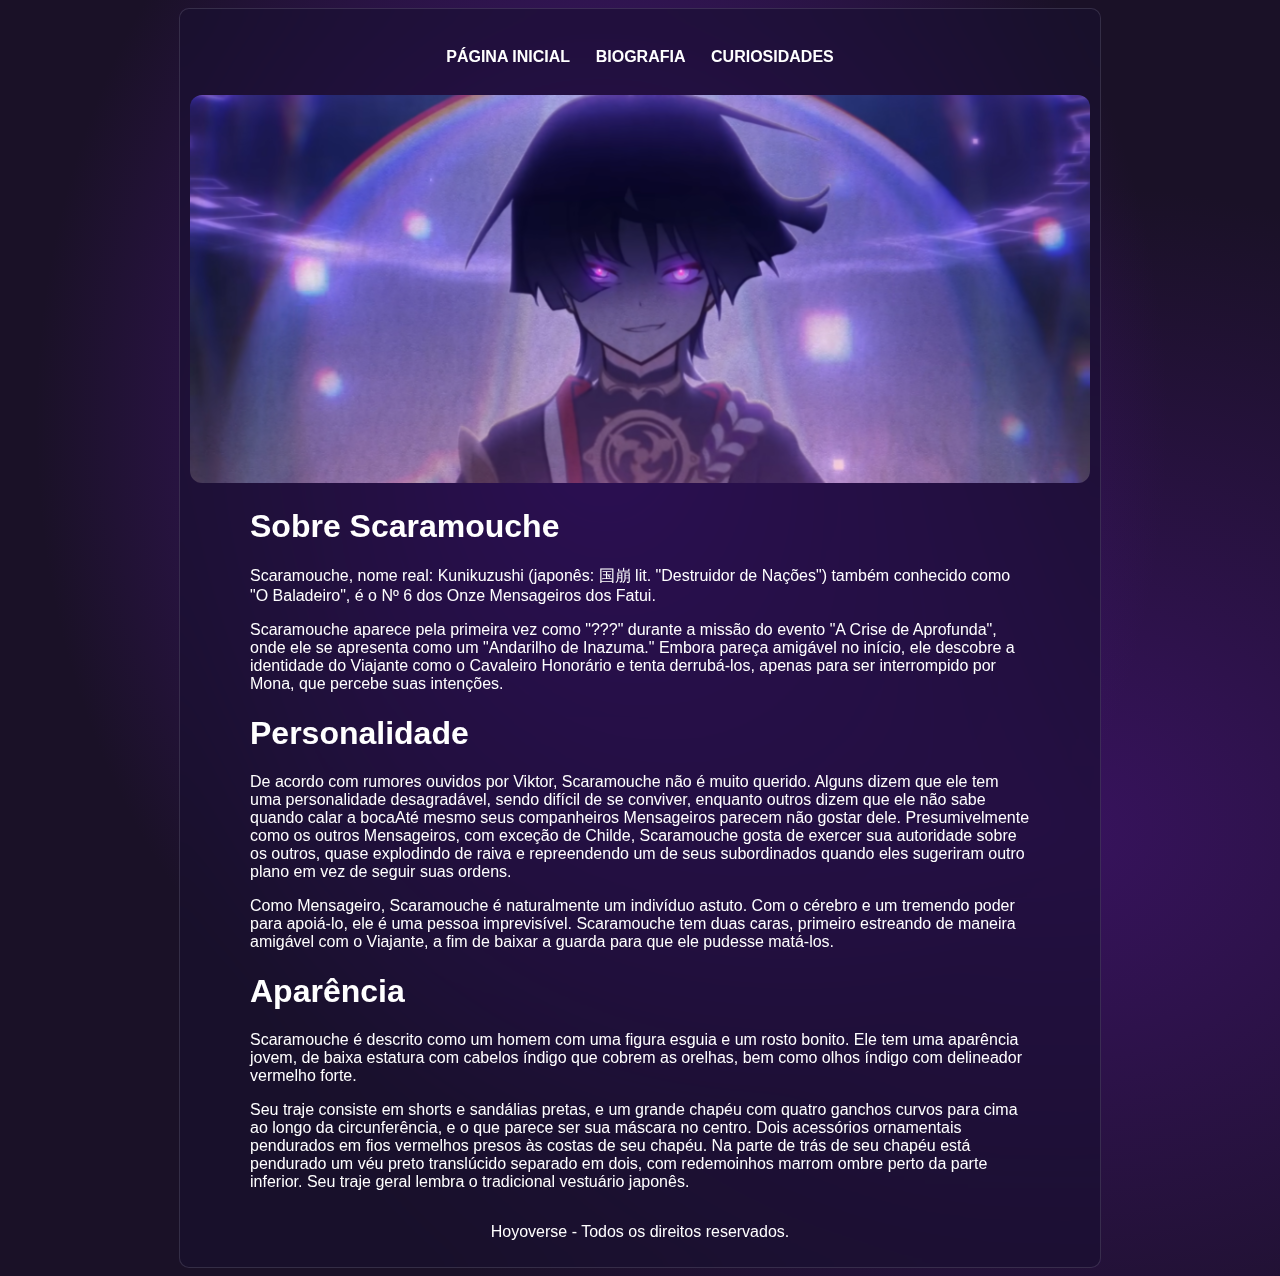
<file: index.html>
<!DOCTYPE html>
<html lang="pt-br">
<head>
    <meta charset="UTF-8">
    <meta http-equiv="X-UA-Compatible" content="IE=edge">
    <meta name="viewport" content="width=device-width, initial-scale=1.0">
    <title>Sobre Scaramouche</title>
    <link rel="shortcut icon" href="https://upload-os-bbs.mihoyo.com/upload/2021/03/04/90682836/cbf8dfdeb42208d9675fe48507b9b251_1002847374260448286.png" type="image/x-icon">
    <link rel="stylesheet" href="css/style.css">
</head>
<body>
    <div class="Container">
        <nav class="nav">
            <a class="nav-item" href="index.html">PÁGINA INICIAL</a>
            <a class="nav-item" href="pages/biografia.html">BIOGRAFIA</a>
            <a class="nav-item" href="pages/curiosidade.html">CURIOSIDADES</a>
            
        </nav>
        <header>
            <img class="scarahead" src="./img/scara1.png" alt="">
        </header>
        <main>
            <h1>Sobre Scaramouche</h1>
            <p>Scaramouche, nome real: Kunikuzushi (japonês: 国崩 lit. "Destruidor de Nações") também conhecido como "O Baladeiro", é o Nº 6 dos Onze Mensageiros dos Fatui.</p>
            <p>Scaramouche aparece pela primeira vez como "???" durante a missão do evento "A Crise de Aprofunda", onde ele se apresenta como um "Andarilho de Inazuma." Embora pareça amigável no início, ele descobre a identidade do Viajante como o Cavaleiro Honorário e tenta derrubá-los, apenas para ser interrompido por Mona, que percebe suas intenções.</p>
            <h1>Personalidade</h1>
            <p>De acordo com rumores ouvidos por Viktor, Scaramouche não é muito querido. Alguns dizem que ele tem uma personalidade desagradável, sendo difícil de se conviver, enquanto outros dizem que ele não sabe quando calar a bocaAté mesmo seus companheiros Mensageiros parecem não gostar dele. Presumivelmente como os outros Mensageiros, com exceção de Childe, Scaramouche gosta de exercer sua autoridade sobre os outros, quase explodindo de raiva e repreendendo um de seus subordinados quando eles sugeriram outro plano em vez de seguir suas ordens.</p>
            <p>Como Mensageiro, Scaramouche é naturalmente um indivíduo astuto. Com o cérebro e um tremendo poder para apoiá-lo, ele é uma pessoa imprevisível. Scaramouche tem duas caras, primeiro estreando de maneira amigável com o Viajante, a fim de baixar a guarda para que ele pudesse matá-los.</p>
            <h1>Aparência</h1>
            <p>Scaramouche é descrito como um homem com uma figura esguia e um rosto bonito. Ele tem uma aparência jovem, de baixa estatura com cabelos índigo que cobrem as orelhas, bem como olhos índigo com delineador vermelho forte.</p>
            <p>Seu traje consiste em shorts e sandálias pretas, e um grande chapéu com quatro ganchos curvos para cima ao longo da circunferência, e o que parece ser sua máscara no centro. Dois acessórios ornamentais pendurados em fios vermelhos presos às costas de seu chapéu. Na parte de trás de seu chapéu está pendurado um véu preto translúcido separado em dois, com redemoinhos marrom ombre perto da parte inferior. Seu traje geral lembra o tradicional vestuário japonês.</p>
        </main>
        <footer>
            <p>Hoyoverse - Todos os direitos reservados.</p>
        </footer>
    </div>
</body>
</html>
</file>
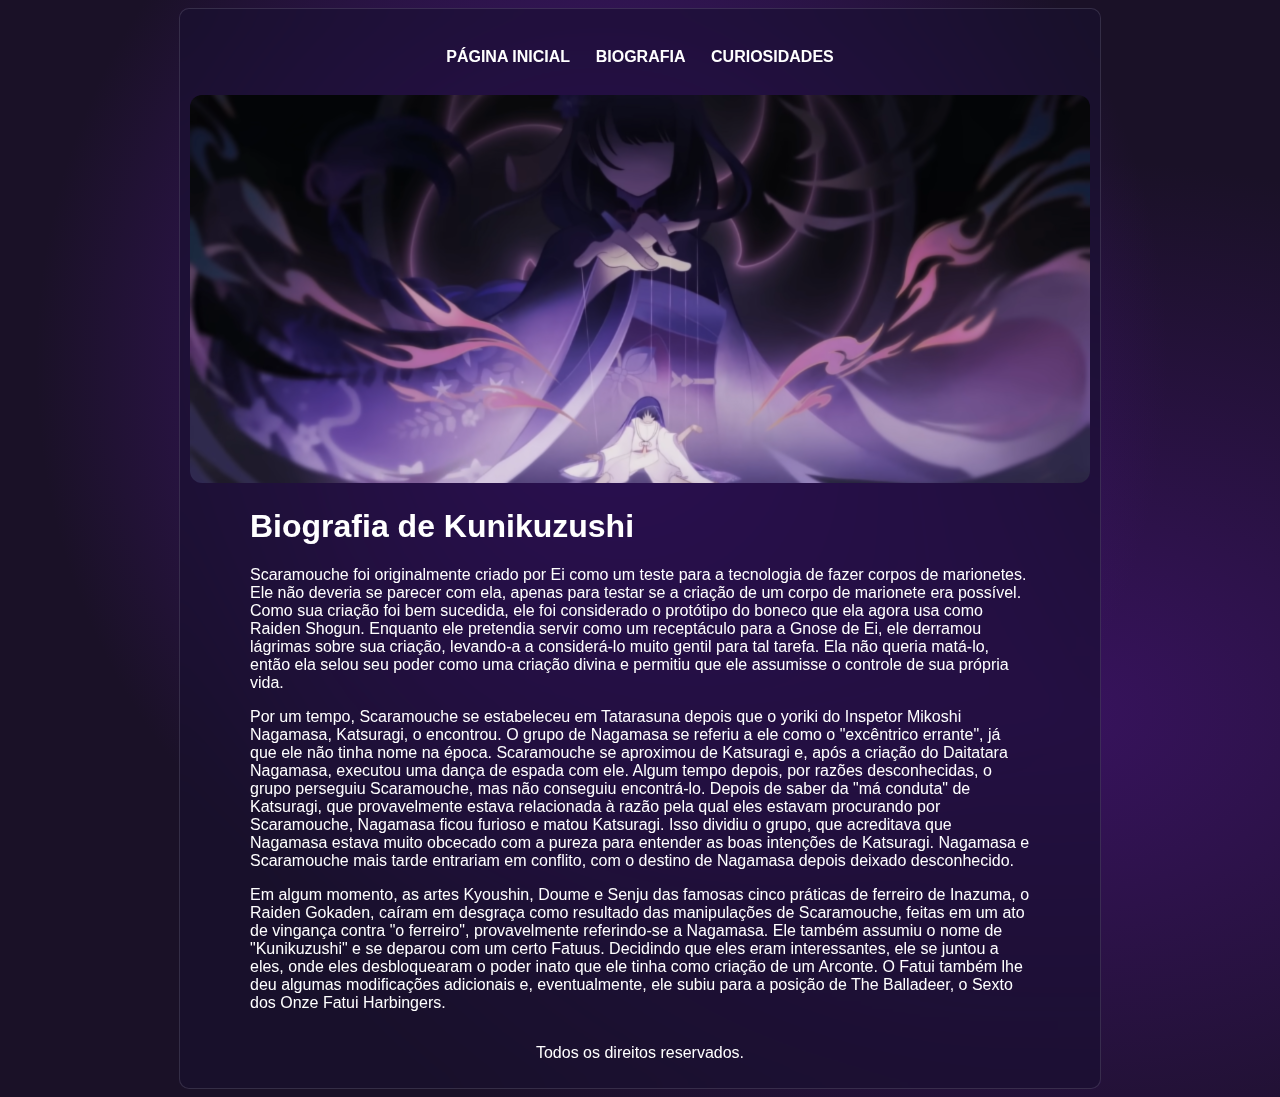
<file: pages/biografia.html>
<!DOCTYPE html>
<html lang="pt-br">
<head>
    <meta charset="UTF-8">
    <meta http-equiv="X-UA-Compatible" content="IE=edge">
    <meta name="viewport" content="width=device-width, initial-scale=1.0">
    <title>Biografia Scaramouche</title>
    <link rel="shortcut icon" href="https://upload-os-bbs.mihoyo.com/upload/2021/03/04/90682836/cbf8dfdeb42208d9675fe48507b9b251_1002847374260448286.png" type="image/x-icon">
    <link rel="stylesheet" href="../css/style.css">
</head>
<body>
    <div class="Container">
        <nav class="nav">
            <a class="nav-item" href="../index.html">PÁGINA INICIAL</a>
            <a class="nav-item" href="../pages/biografia.html">BIOGRAFIA</a>
            <a class="nav-item" href="../pages/curiosidade.html">CURIOSIDADES</a>
           
        </nav>
        <header>
            <img class="scarahead" src="../img/scara2.png" alt="">
        </header>
        <main>
            <h1>Biografia de Kunikuzushi</h1>
            <p>Scaramouche foi originalmente criado por Ei como um teste para a tecnologia de fazer corpos de marionetes. Ele não deveria se parecer com ela, apenas para testar se a criação de um corpo de marionete era possível. Como sua criação foi bem sucedida, ele foi considerado o protótipo do boneco que ela agora usa como Raiden Shogun. Enquanto ele pretendia servir como um receptáculo para a Gnose de Ei, ele derramou lágrimas sobre sua criação, levando-a a considerá-lo muito gentil para tal tarefa. Ela não queria matá-lo, então ela selou seu poder como uma criação divina e permitiu que ele assumisse o controle de sua própria vida.</p>
            <p>Por um tempo, Scaramouche se estabeleceu em Tatarasuna depois que o yoriki do Inspetor Mikoshi Nagamasa, Katsuragi, o encontrou. O grupo de Nagamasa se referiu a ele como o "excêntrico errante", já que ele não tinha nome na época. Scaramouche se aproximou de Katsuragi e, após a criação do Daitatara Nagamasa, executou uma dança de espada com ele. Algum tempo depois, por razões desconhecidas, o grupo perseguiu Scaramouche, mas não conseguiu encontrá-lo. Depois de saber da "má conduta" de Katsuragi, que provavelmente estava relacionada à razão pela qual eles estavam procurando por Scaramouche, Nagamasa ficou furioso e matou Katsuragi. Isso dividiu o grupo, que acreditava que Nagamasa estava muito obcecado com a pureza para entender as boas intenções de Katsuragi. Nagamasa e Scaramouche mais tarde entrariam em conflito, com o destino de Nagamasa depois deixado desconhecido.</p>
            <p>Em algum momento, as artes Kyoushin, Doume e Senju das famosas cinco práticas de ferreiro de Inazuma, o Raiden Gokaden, caíram em desgraça como resultado das manipulações de Scaramouche, feitas em um ato de vingança contra "o ferreiro", provavelmente referindo-se a Nagamasa. Ele também assumiu o nome de "Kunikuzushi" e se deparou com um certo Fatuus. Decidindo que eles eram interessantes, ele se juntou a eles, onde eles desbloquearam o poder inato que ele tinha como criação de um Arconte. O Fatui também lhe deu algumas modificações adicionais e, eventualmente, ele subiu para a posição de The Balladeer, o Sexto dos Onze Fatui Harbingers.</p>
            </main>
        <footer>
            <p>Todos os direitos reservados.</p>
        </footer>
    </div>
</body>
</html>
</file>
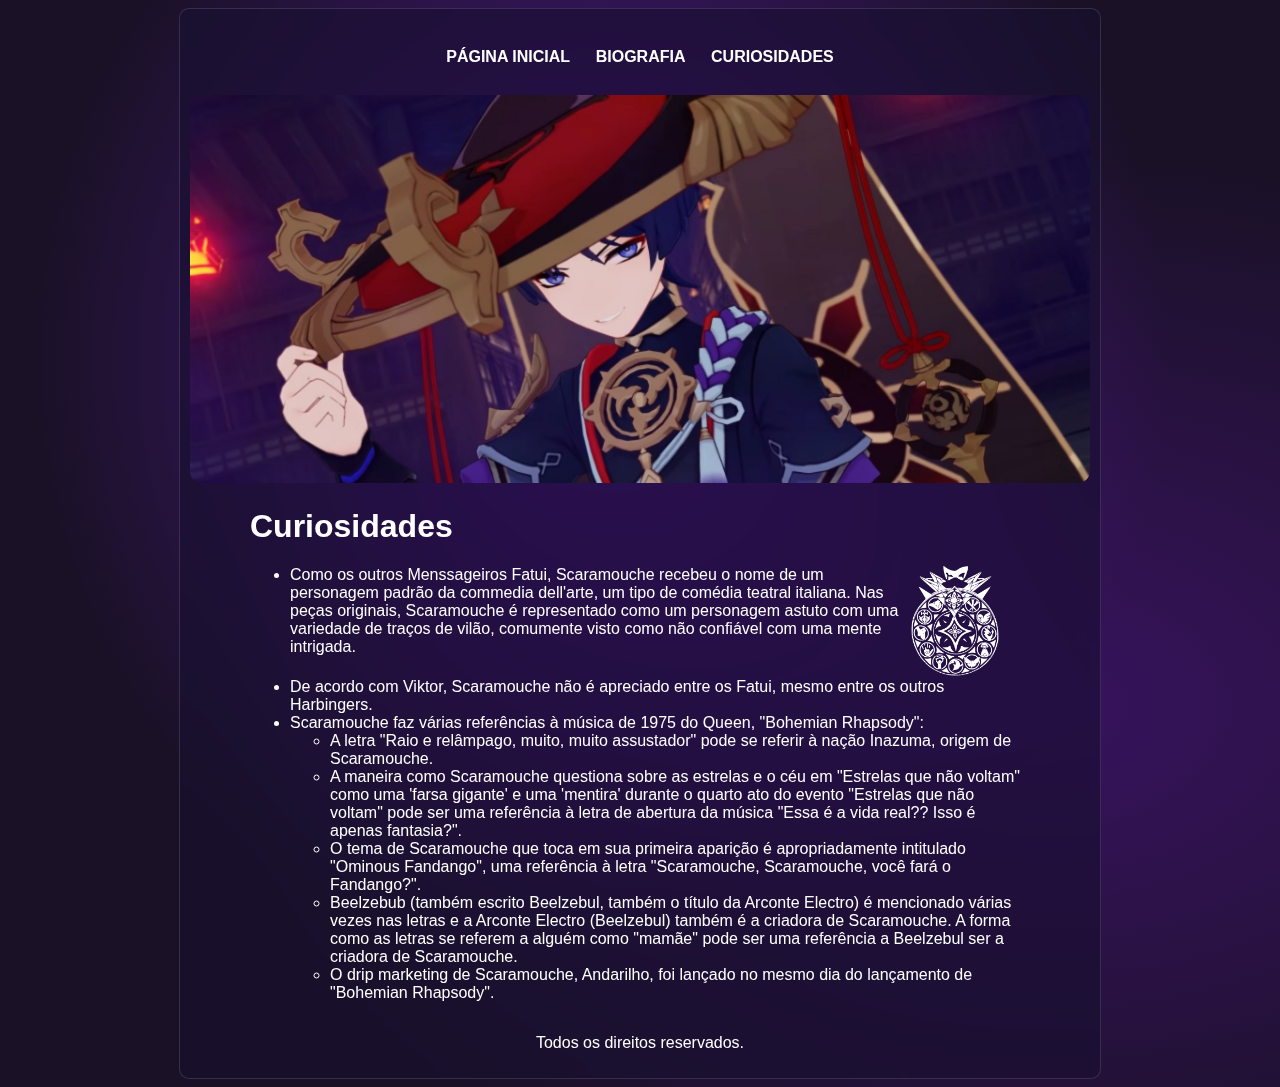
<file: pages/curiosidade.html>
<!DOCTYPE html>
<html lang="pt-br">
<head>
    <meta charset="UTF-8">
    <meta http-equiv="X-UA-Compatible" content="IE=edge">
    <meta name="viewport" content="width=device-width, initial-scale=1.0">
    <title>Curiosidades Scaramouche</title>
    <link rel="shortcut icon" href="https://upload-os-bbs.mihoyo.com/upload/2021/03/04/90682836/cbf8dfdeb42208d9675fe48507b9b251_1002847374260448286.png" type="image/x-icon">
    <link rel="stylesheet" href="../css/style.css">
</head>
<body>
    <div class="Container">
        
        <nav class="nav">
            <a class="nav-item" href="../index.html">PÁGINA INICIAL</a>
            <a class="nav-item" href="../pages/biografia.html">BIOGRAFIA</a>
            <a class="nav-item" href="../pages/curiosidade.html">CURIOSIDADES</a>
            
        </nav>
        <header>
            <img class="scarahead" src="../img/scara3.png" alt="">
        </header>
        <main>
            <h1>Curiosidades</h1>
            <ul>
                <div class="ladoalado">
                    <li>Como os outros Menssageiros Fatui, Scaramouche recebeu o nome de um personagem padrão da commedia dell'arte, um tipo de comédia teatral italiana. Nas peças originais, Scaramouche é representado como um personagem astuto com uma variedade de traços de vilão, comumente visto como não confiável com uma mente intrigada.</li>
                    <img class="fatuiconst" src="../img/fatuiconst.png" alt="">
                </div>
                    <li>De acordo com Viktor, Scaramouche não é apreciado entre os Fatui, mesmo entre os outros Harbingers.</li>
                   
        
                
                <li>Scaramouche faz várias referências à música de 1975 do Queen, "Bohemian Rhapsody":</li>
                <ul>
                    <li>A letra "Raio e relâmpago, muito, muito assustador" pode se referir à nação Inazuma, origem de Scaramouche.</li>
                    <li>A maneira como Scaramouche questiona sobre as estrelas e o céu em "Estrelas que não voltam" como uma 'farsa gigante' e uma 'mentira' durante o quarto ato do evento "Estrelas que não voltam" pode ser uma referência à letra de abertura da música "Essa é a vida real?? Isso é apenas fantasia?".</li>
                    <li>O tema de Scaramouche que toca em sua primeira aparição é apropriadamente intitulado "Ominous Fandango", uma referência à letra "Scaramouche, Scaramouche, você fará o Fandango?".</li>
                    <li>Beelzebub (também escrito Beelzebul, também o título da Arconte Electro) é mencionado várias vezes nas letras e a Arconte Electro (Beelzebul) também é a criadora de Scaramouche. A forma como as letras se referem a alguém como "mamãe" pode ser uma referência a Beelzebul ser a criadora de Scaramouche.</li>
                    <li>O drip marketing de Scaramouche, Andarilho, foi lançado no mesmo dia do lançamento de "Bohemian Rhapsody".</li>
                </ul>
            </ul>
        </main>
        <footer>
            <p>Todos os direitos reservados.</p>
        </footer>
    </div>
</body>
</html>
</file>
<file: css/style.css>
body{
    background-color: #1a1127;
    background-image: 
    radial-gradient(at 47% 33%, hsl(268.70, 70%, 32%) 0, transparent 59%), 
    radial-gradient(at 82% 65%, hsl(269.59, 67%, 22%) 0, transparent 55%);
    font: normal 12pt arial;
    display: flex;
    justify-content: center;

}
header{
    width: 900px;
}
.Container{
    width: 900px;
    display: flex;
    flex-direction: column;
    justify-content: center;
    padding: 10px;
    backdrop-filter: blur(16px) saturate(180%);
    -webkit-backdrop-filter: blur(16px) saturate(180%);
    background-color: rgba(23, 17, 40, 0.75);
    border: 1px solid rgba(255, 255, 255, 0.125);
    border-radius: 10px;
}.nav{
    padding: 1rem;
    display: flex;
    justify-content: center;
}.nav-item{
    color: #fff;
    font-weight: bold;
    text-decoration: none;
    padding: 0.8rem;
}.scarahead{
    border-radius: 12px;
}.ladoalado{
    display: flex;
}.fatuiconst{
    width: 110px;
    margin-right: 20px;
    margin-bottom: 2px;
}
main{
    color: white;
    padding-left: 60px;
    padding-right: 60px;
}footer p{
    color: white;
    text-align: center;
}.styltxt{
    font-style: italic;
}
</file>
